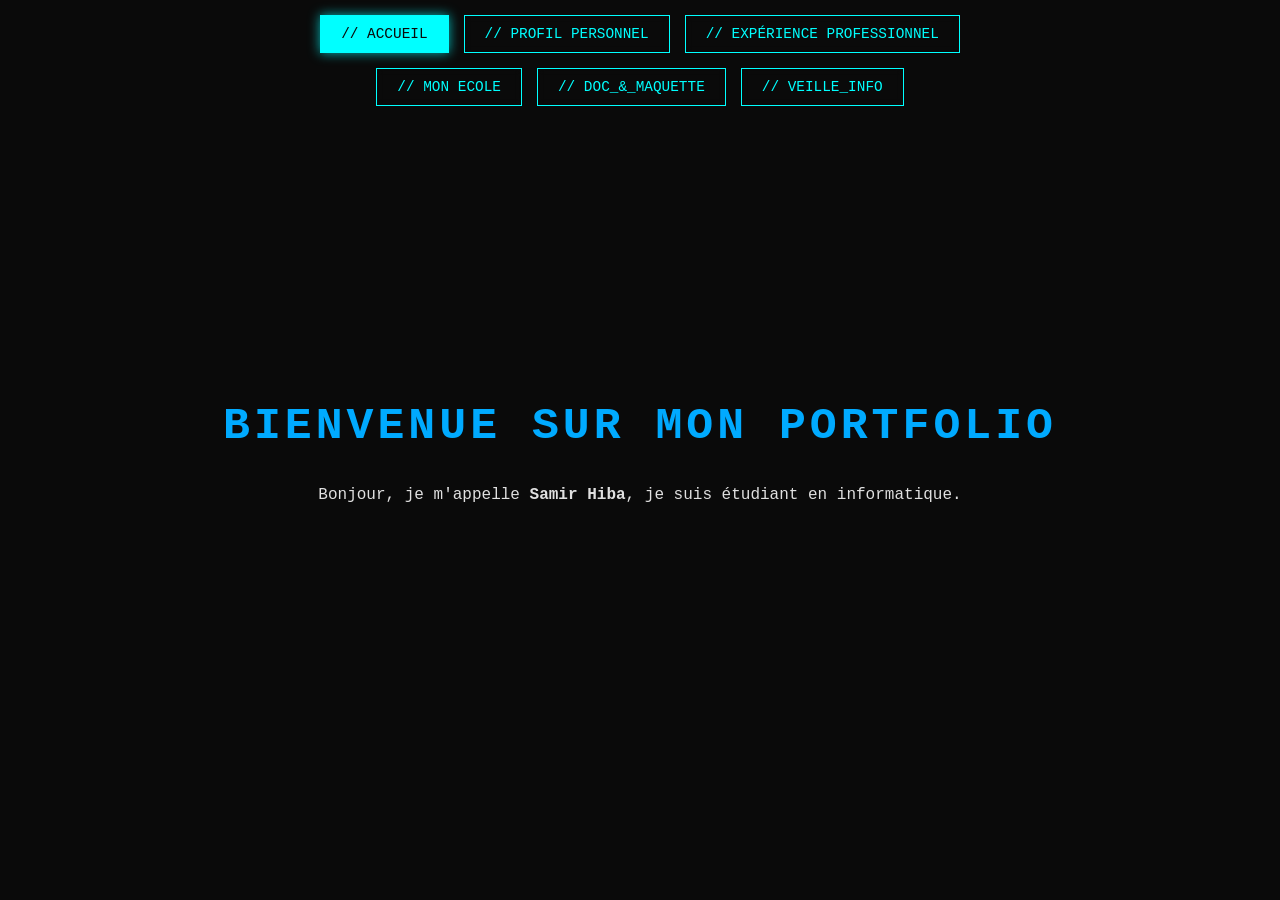
<file: index.html>
<!DOCTYPE html>
<html lang="fr">
<head>
    <meta charset="UTF-8">
    <meta name="viewport" content="width=device-width, initial-scale=1.0">
    <title>Samir Hiba - Portfolio Tech</title>
    <link rel="stylesheet" href="global.css">
    <script src="tech-nav.js" defer></script>
</head>

<body>

    <div class="scroller">

        <header class="section-v">
            <div class="content">
                <h1>Bienvenue sur mon Portfolio</h1>
                <p class="intro-text">Bonjour, je m'appelle <strong>Samir Hiba</strong>, je suis étudiant en informatique.</p>
            </div>
            </header>
        
               

    </div> </body>
</html>
</file>
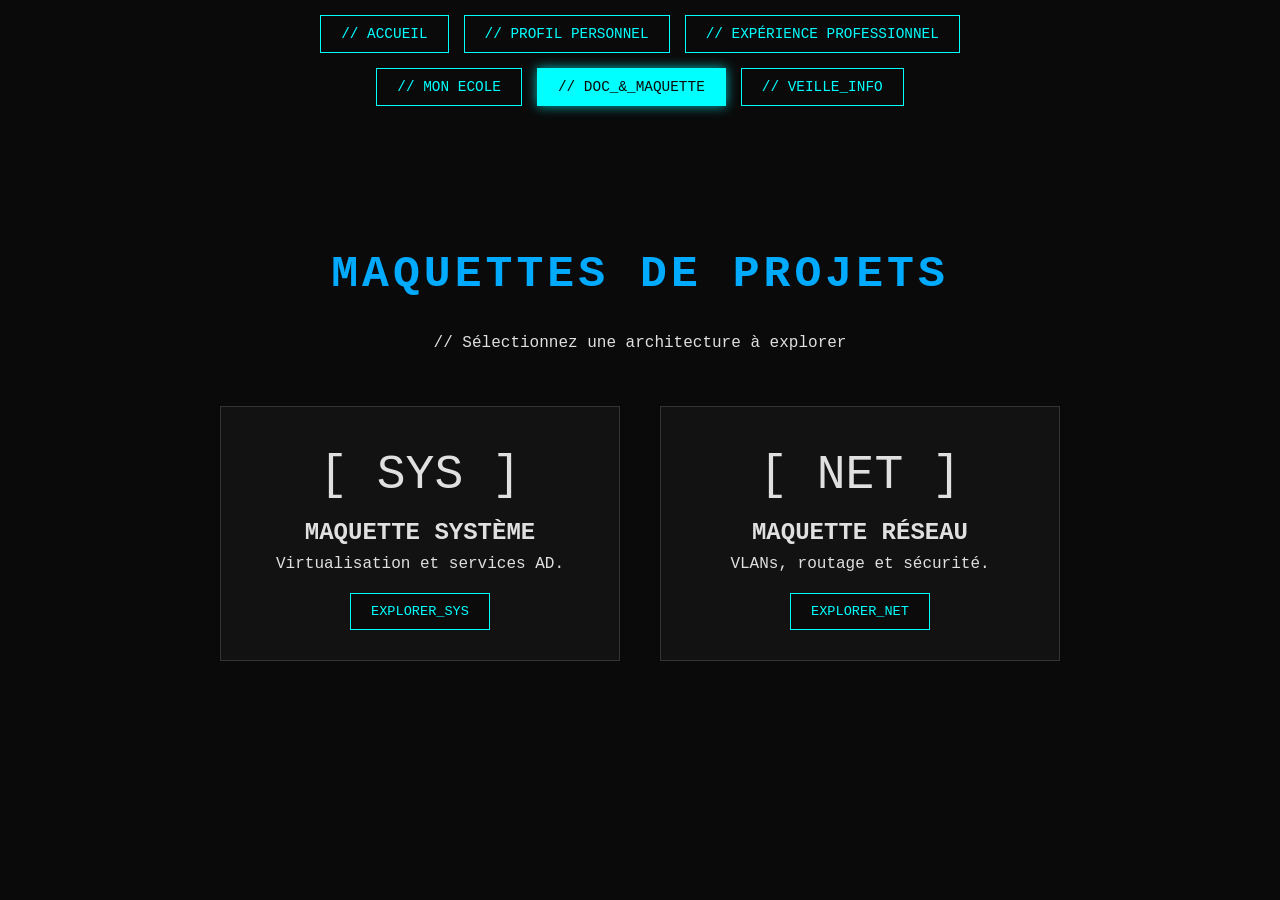
<file: dm.html>
<!DOCTYPE html>
<html lang="fr">
<head>
    <meta charset="UTF-8">
    <meta name="viewport" content="width=device-width, initial-scale=1.0">
    <title>Docs & Maquettes - Samir Hiba</title>
    <link rel="stylesheet" href="global.css">
    <script src="tech-nav.js" defer></script>
</head>
<body>

    <div class="scroller">
        
        <section class="section-v">
            <div class="content center-text">
                <h1 class="tech-blue">Maquettes de Projets</h1>
                <p class="tech-cyan">// Sélectionnez une architecture à explorer</p>
                
                <div class="content-flex" style="margin-top: 50px; justify-content: center;">
                    <div class="tech-box" style="cursor: pointer;" onclick="location.href='maqs.html'">
                        <div class="tech-icon" style="font-size: 3rem;">[ SYS ]</div>
                        <h2 class="tech-blue">MAQUETTE SYSTÈME</h2>
                        <p>Virtualisation et services AD.</p>
                        <button class="nav-button" style="margin-top: 15px;">EXPLORER_SYS</button>
                    </div>

                    <div class="tech-box" style="cursor: pointer;" onclick="location.href='maqu.html'">
                        <div class="tech-icon" style="font-size: 3rem;">[ NET ]</div>
                        <h2 class="tech-cyan">MAQUETTE RÉSEAU</h2>
                        <p>VLANs, routage et sécurité.</p>
                        <button class="nav-button" style="margin-top: 15px; border-color: var(--tech-cyan); color: var(--tech-cyan);">EXPLORER_NET</button>
                    </div>
                </div>
            </div>
        </section>

        <section class="section-v">
            <div class="content center-text">
                <h1 class="tech-blue">tableau de synthèse</h1>
                
                
                <div class="content-flex" style="margin-top: 50px; justify-content: center;">
                    <div class="tech-box" style="cursor: pointer;" onclick="location.href='tab.pdf'">
                        <div class="tech-icon" style="font-size: 3rem;">[ SYNTH ]</div>
                        <h2 class="tech-blue">tableau de synthese</h2>
                        
                        <button class="nav-button" style="margin-top: 15px;">format pdf</button>
                    </div>

                  
        </section>

        
       
    </div>
</body>
</html>
</file>
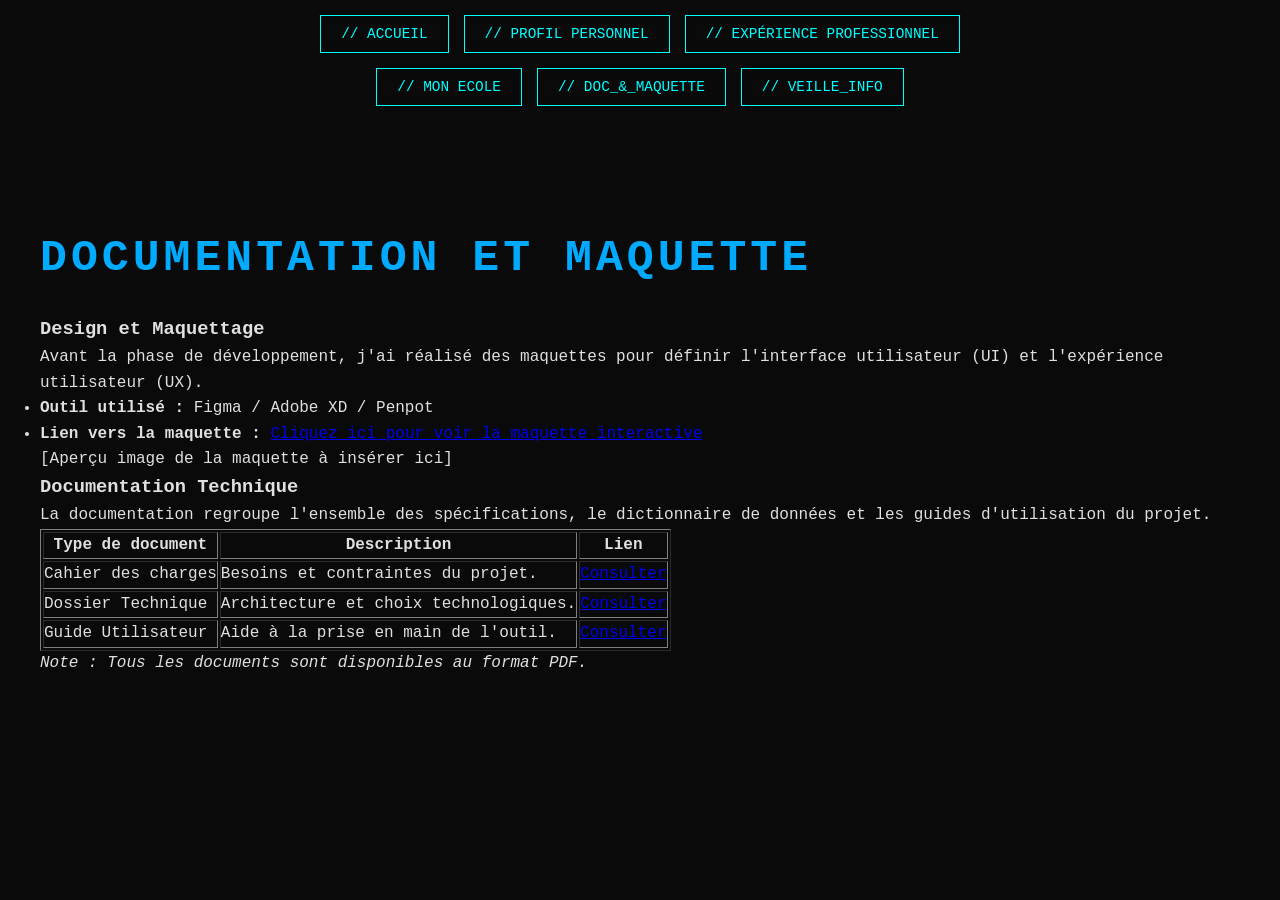
<file: docu.html>
<!DOCTYPE html>
<html lang="fr">
<head>
    <meta charset="UTF-8">
    <meta name="viewport" content="width=device-width, initial-scale=1.0">
    <title>Documentation & Maquette - Samir Hiba</title>
    <link rel="stylesheet" href="global.css">
    <script src="tech-nav.js" defer></script>
</head>
<body>

    <div class="scroller">

        <section class="section-v">
            <div class="content">
                <h1 class="tech-blue">Documentation et Maquette</h1>

                <article>
                    <h3>Design et Maquettage</h3>
                    <p>
                        Avant la phase de développement, j'ai réalisé des maquettes pour définir l'interface utilisateur (UI)
                        et l'expérience utilisateur (UX).
                    </p>
                    <ul>
                        <li><strong>Outil utilisé :</strong> Figma / Adobe XD / Penpot</li>
                        <li>
                            <strong>Lien vers la maquette :</strong>
                            <a href="#" target="_blank">Cliquez ici pour voir la maquette interactive</a>
                        </li>
                    </ul>
                    <p>[Aperçu image de la maquette à insérer ici]</p>
                </article>

                <article>
                    <h3>Documentation Technique</h3>
                    <p>
                        La documentation regroupe l'ensemble des spécifications, le dictionnaire de données
                        et les guides d'utilisation du projet.
                    </p>

                    <table border="1">
                        <thead>
                            <tr>
                                <th>Type de document</th>
                                <th>Description</th>
                                <th>Lien</th>
                            </tr>
                        </thead>
                        <tbody>
                            <tr>
                                <td>Cahier des charges</td>
                                <td>Besoins et contraintes du projet.</td>
                                <td><a href="#">Consulter</a></td>
                            </tr>
                            <tr>
                                <td>Dossier Technique</td>
                                <td>Architecture et choix technologiques.</td>
                                <td><a href="#">Consulter</a></td>
                            </tr>
                            <tr>
                                <td>Guide Utilisateur</td>
                                <td>Aide à la prise en main de l'outil.</td>
                                <td><a href="#">Consulter</a></td>
                            </tr>
                        </tbody>
                    </table>
                </article>

                <p><em>Note : Tous les documents sont disponibles au format PDF.</em></p>
            </div>
        </section>

    </div>
</body>
</html>
</file>
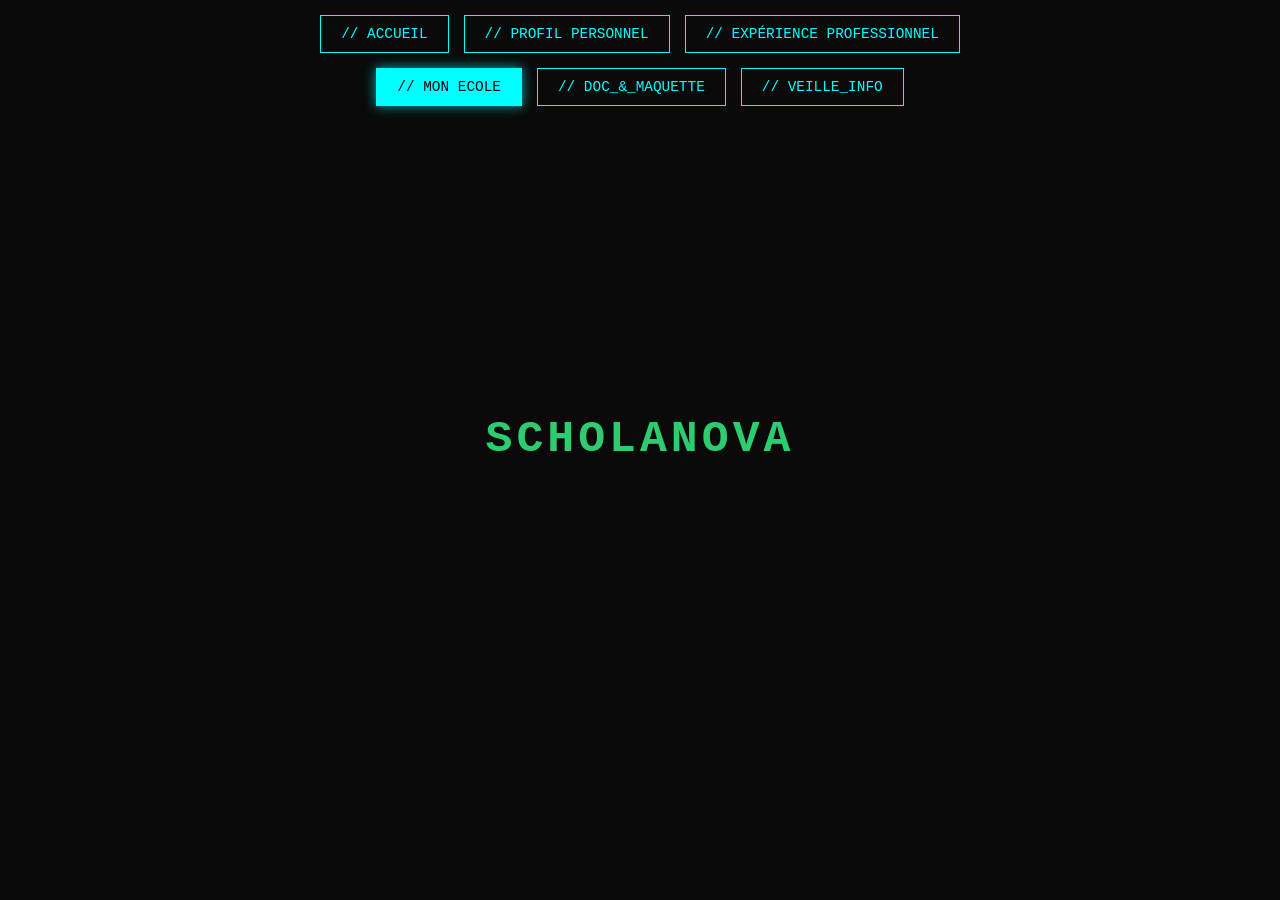
<file: ecole.html>
<!DOCTYPE html>
<html lang="fr">
<head>
    <meta charset="UTF-8">
    <meta name="viewport" content="width=device-width, initial-scale=1.0">
    <title>Parcours Scolaire - Samir Hiba</title>
    <link rel="stylesheet" href="global.css">
    <link rel="stylesheet" href="ecole.css">
    <script src="tech-nav.js" defer></script>
</head>
<body>

    <div class="scroller">

        <header class="section-v">
            <div class="content">
                <h1 class="green-text">scholanova</h1>
                <p class="intro-text"></p>
                
                
            </div>
            <div class="scroll-down"></div>
        </header>

        <section class="section-v">
            <div class="content">
                <div class="school-card">
                    <div class="year-badge">2024 - 2026 (En cours)</div>
                    
                    <div class="content-flex-school">
                        <div class="text-container">
                            <h2 class="green-text">BTS SIO - Option SISR</h2>
                            <p><strong>Établissement :</strong> Schola Nova, PARIS</p>
                            
                            <p class="description-text">
                                Au sein de cette école spécialisée dans l'apprentissage, je prépare un BTS 
                                <strong>Services Informatiques aux Organisations</strong>, option Services informatiques aux Organisations. 
                                <br><br>
                                Le programme pédagogique de mon école m'apporte les bases théoriques nécessaires pour intervenir efficacement en entreprise. Cette complémentarité me permet de mobiliser mes acquis académiques, notamment en administration réseaux et en gestion de parc, pour répondre concrètement aux problématiques en entreprise.
                            </p>
                        </div>

                        <div class="image-container-school">
                            <img src="scholanova.png" alt="Logo Schola Nova" class="img-school">
                        </div>
                    </div>
                </div>
            </div>
        </section>
        <section class="section-v">
    <div class="content">
  <div class="school-card">
    <div class="year-badge">Réputation</div>

    <div class="simple-vertical-layout">
        <div class="text-block">
            <h2 class="tech-cyan">// Réputation de l'école</h2>
            
            <p class="description-text">
                J'ai étudié 2 ans à Schola Nova en alternance avec un rythme hebdomadaire de cinq jours en entreprise et cinq jours à l'école. J'ai choisi cette école pour sa réputation et son accompagnement des étudiants, que ce soit au niveau scolaire ou pour aider à trouver une entreprise si besoin.
                l'école active depuis maitnenant 12 ans l'école accompagneme chaque étudiant déterminer a réussir, l'equipe pédagogique
                est toujours a disposition pour aider les étudiants, voici la note de l'école d'apres le site Diplomeo
            </p>
        </div>

        <div class="image-block">
            <img src="note.png" alt="Avis Schola Nova" class="img-large-centered">
        </div>
    </div>
</div>
        </div>
    </div>
</section>
</file>
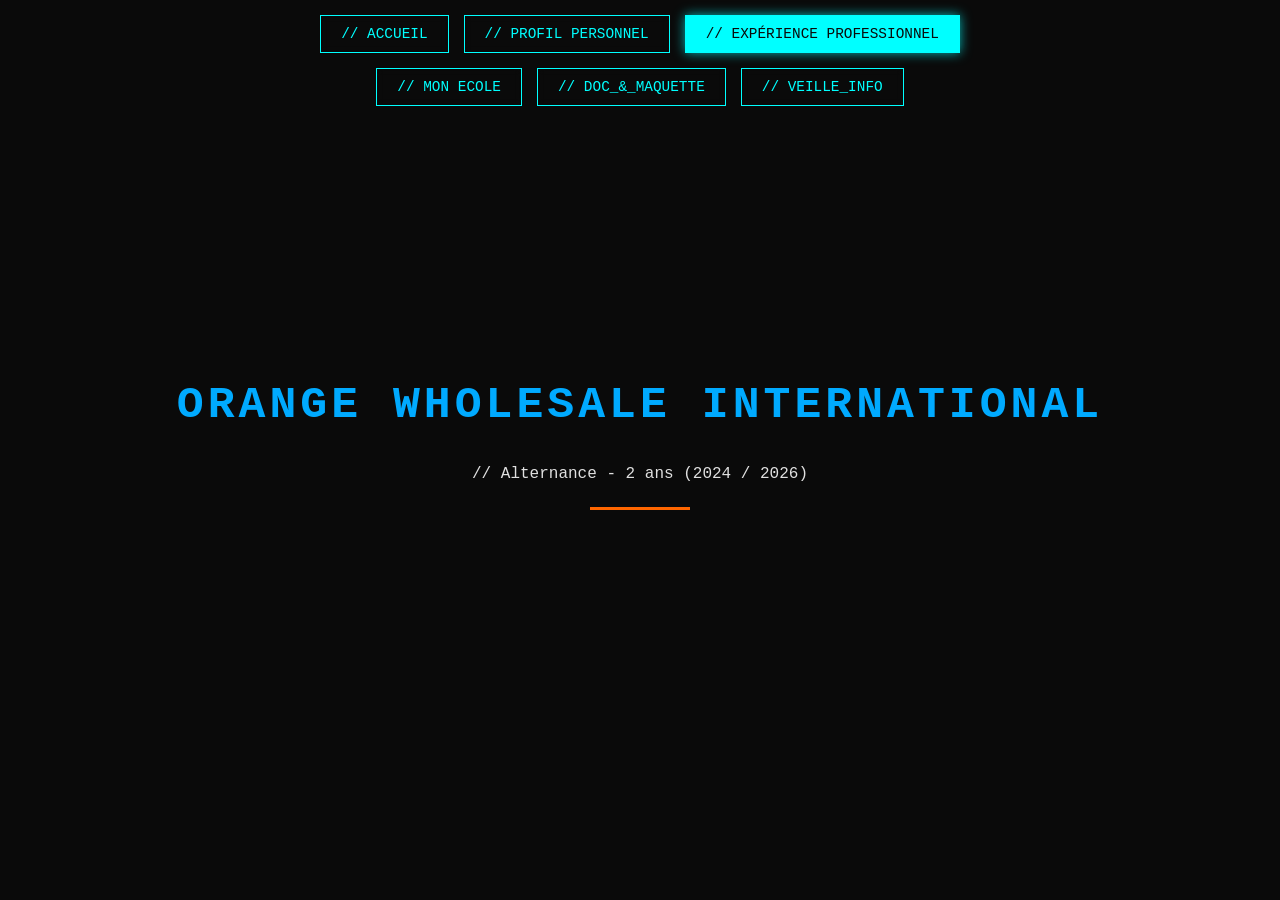
<file: entreprise.html>
<!DOCTYPE html>
<html lang="fr">
<head>
    <meta charset="UTF-8">
    <meta name="viewport" content="width=device-width, initial-scale=1.0">
    <title>Expérience - Orange Wholesale</title>
    <link rel="stylesheet" href="global.css">
    <script src="tech-nav.js" defer></script>
</head>
<body>


    <div class="scroller">
        
        <header class="section-v">
            <div class="content center-text">
                <h1 class="orange-text">Orange Wholesale International</h1>
                <p class="tech-cyan">// Alternance - 2 ans (2024 / 2026)</p>
                <div class="name-large-bar" style="width: 100px; height: 3px; background: var(--orange-brand); margin: 20px auto;"></div>
            </div>
        </header>
        <section class="section-v">
    <div class="content">
        <div class="content-flex">
            
            <div class="text-container">
                <h2 class="orange-text">ORANGE</h2>
                <p>
                    <strong>Orange</strong> est l'un des principaux opérateurs de télécommunications au monde, 
                    fournissant des services de connectivité mobile et internet à des millions de clients partout dans le monde. 
                    L'entreprise se distingue par son engagement envers l'innovation et la qualité de service, 
                    en particulier au sein de son entité Wholesale International, le cœur de mon alternance.
                </p>
            </div>

            <div class="image-container" style="display: flex; justify-content: center; align-items: center;">
                <img src="logo-orange.png" alt="Logo Orange" style="max-width: 150px; height: auto;">
            </div>

        </div>
    </div>
</section>

        <section class="section-v">
            <div class="content center-text">
                <div class="bio-container">
                    <h2 class="orange-text">Orange Wholesale International</h2>
                    <p class="tech-cyan" style="margin-bottom: 20px;">// Connectivité Globale et Infrastructures Opérateurs</p>
                    
                    <p>
                        <strong>Orange Wholesale International</strong> se positionne comme l'entité d'Orange dédiée au marché "Wholesale", agissant comme un pivot stratégique pour la connectivité et les relations mondiales dans le monde du télécom.
                    </p>
                    <br>
                    <p>
                        Ce service gère l'une des infrastructures les plus vastes du secteur : un réseau mondial de <strong>câbles sous-marins</strong>, de fibres optiques et de points de présence (PoP) pour transporter les données à l'échelle internationale.
                    </p>
                </div>
            </div>
        </section>

        <section class="section-v">
            <div class="content center-text">
                <div class="bio-container">
                    <h2 class="orange-text">Mon rôle chez OWI</h2>
                    <p>
                        Mon rôle chez OWI consiste à <strong>assurer la maintenance</strong> entre les liaisons télécoms, la fibre optique et les câbles sous-marins. 
                    </p>
                    <br>
                    <p>
                        Évoluer dans cet environnement international m'a permis d'appréhender les enjeux de <strong>haute disponibilité</strong> avec des clients du monde entier en parlant français ET anglais. Cette expérience est déterminante pour mon projet professionnel dans le secteur des infrastructures.
                    </p>
                </div>
            </div>
        </section>

        <section class="section-v">
            <div class="content center-text">
                <div class="bio-container">
                    <h2 class="orange-text">Nôtre manière de travailler </h2>
                    <p>
                        Maintenir la connectivité 24h/24h nécessite une organisation rigoureuse. OWI emploie une <strong>équipe en Inde</strong> qui travaille de 04h00 à 11h00 (heure française).
                    </p>
                    <br>
                    <p>
                        Ce décalage permet de répondre aux clients sensibles (Airbus, Telstra, etc.) dès l'aube et assure une <strong>passation d'informations complète</strong> sur les événements survenus durant la nuit avant notre prise de poste.
                    </p>
                </div>
            </div>
        </section>

        <section class="section-v">
            <div class="content-flex">
                <div class="text-container">
                    <h2 class="tech-blue">Mission chez OWI </h2>
                    <p>
                        Visualisez une mission de maintenance de A à Z : de la communication client par mail jusqu'au mode opératoire technique sur nos logiciels internes.
                    </p>
                </div>

                <div class="action-container">
                    <div class="tech-box">
                        <span class="status-code"> Documention de la missions</span>
                        <p class="small-info">Accéder à la présentation PowerPoint de la mission.</p>
                        <a href="pp.html" class="nav-button" style="border-color: var(--orange-brand); color: var(--orange-brand);">
                            OUVRIR_PRESENTATION [>]
                        </a>
                    </div>
                </div>
            </div>
        </section>

        

    </div>

</body>
</html>
</file>
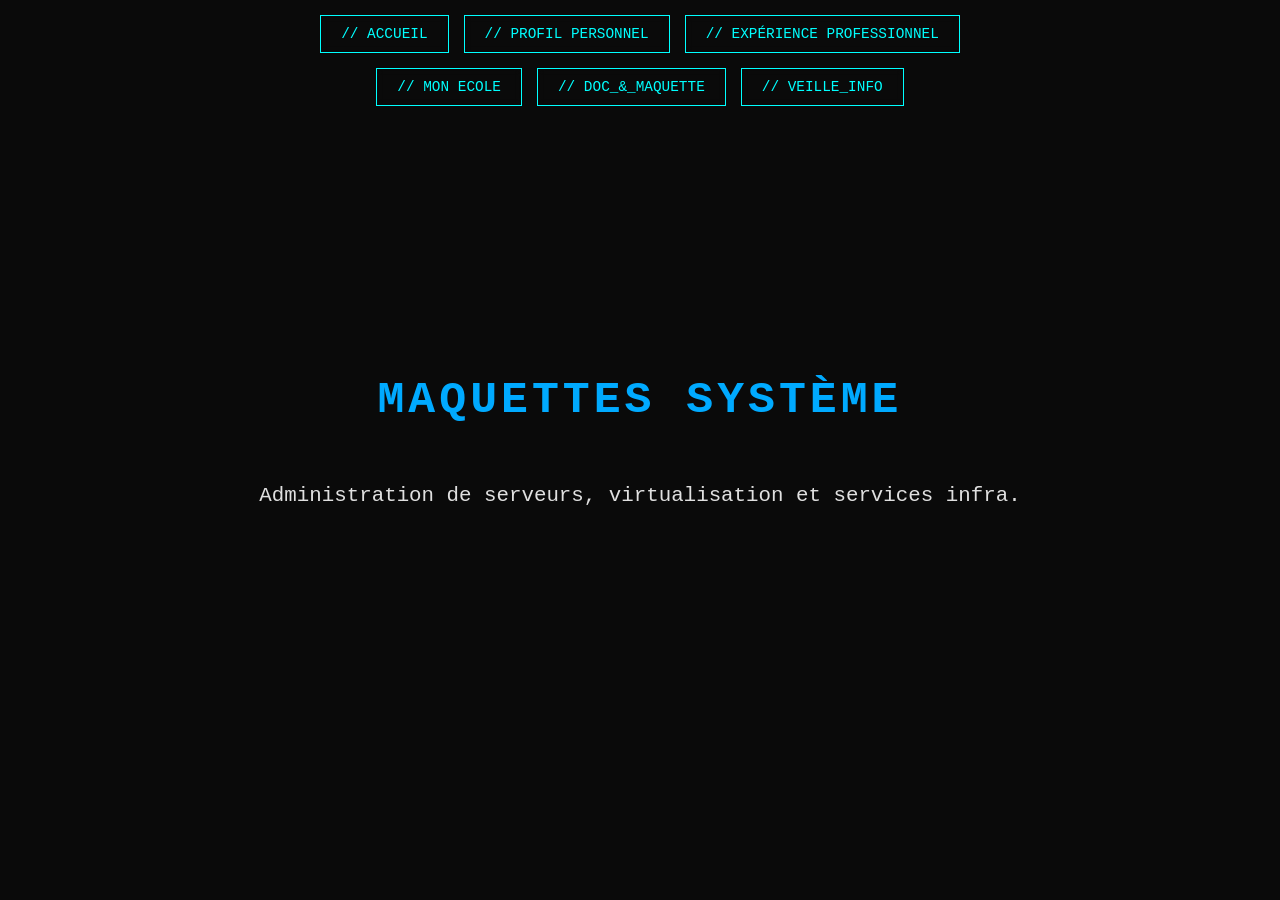
<file: maqs.html>
<!DOCTYPE html>
<html lang="fr">
<head>
    <meta charset="UTF-8">
    <meta name="viewport" content="width=device-width, initial-scale=1.0">
    <title>Maquettes Système</title>
    <link rel="stylesheet" href="global.css">
    <script src="tech-nav.js" defer></script>
</head>
<body>

    <div class="scroller">

        <section class="section-v">
            <div class="content center-text">
                <h1 class="tech-blue">Maquettes Système</h1>
                <p class="large-p">Administration de serveurs, virtualisation et services infra.</p>
            </div>
        </section>

        <section class="section-v">
            <div class="content">
                <div class="school-card">
                    <div class="simple-vertical-layout">
                        <div class="image-block">
                            <img src="systm.png" alt="Infrastructure de Virtualisation" class="img-large-centered">
                        </div>
                        <div class="text-block">
                            <h2 class="tech-blue"></h2>
                            <p>
                                L’architecture réseau repose sur une segmentation rigoureuse par VLANs (Compta, Direction, Admin) pilotée par un switch virtuel et sécurisée par un pare-feu pfSense, garantissant une étanchéité totale entre les services selon le principe du moindre privilège. Alors que le serveur TrueNAS assure un accès aux données 24h/24h avec une politique de sauvegarde nocturne automatisée, l’administration de l’Active Directory est strictement isolée et réservée au poste administrateur pour prévenir toute compromission globale. Cette structure combine ainsi haute disponibilité pour les utilisateurs et sécurité périmétrique avancée, empêchant par exemple tout accès non autorisé aux ressources critiques depuis le réseau comptable.
                            </p>
                        </div>
                    </div>
                </div>
            </div>
        </section>

        <section class="section-v">
            <div class="content">
                <div class="school-card">
                    <div class="simple-vertical-layout">
                        <div class="image-block">
                            <p class="large-p">Plan d'addressage complet</p>
                            <img src="addrm.png" alt="Gestion Active Directory" class="img-large-centered">
                        </div>
                        <div class="text-block">
                            
                            
                        </div>
                    </div>
                </div>
            </div>
        </section>

    </div>

</body>
</html>
</file>
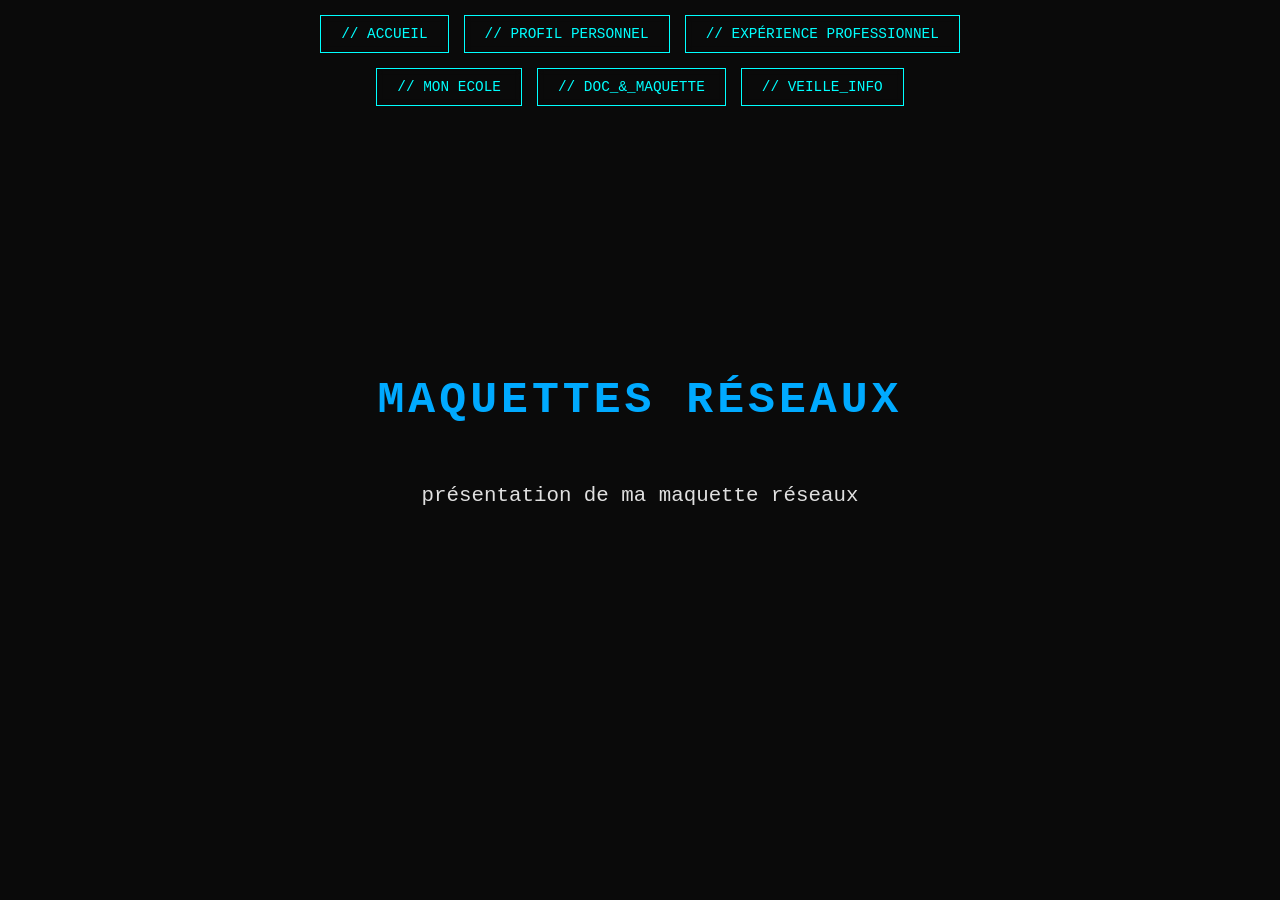
<file: maqu.html>
<!DOCTYPE html>
<html lang="fr">
<head>
    <meta charset="UTF-8">
    <meta name="viewport" content="width=device-width, initial-scale=1.0">
    <title>Maquettes Réseaux</title>
    <link rel="stylesheet" href="global.css">
    <script src="tech-nav.js" defer></script>
</head>
<body>

    <div class="scroller">

        <section class="section-v">
            <div class="content center-text">
                <h1 class="tech-cyan">Maquettes Réseaux</h1>
                <p class="large-p">présentation de ma maquette réseaux </p>
            </div>
        </section>

        <section class="section-v">
            <div class="content">
                <div class="school-card">
                    <div class="simple-vertical-layout">
                        <div class="image-block">
                            <img src="res.png" alt="Maquette 1" class="img-large-centered">
                        </div>
                        <div class="text-block">
                            <h2 class="tech-blue"></h2>
                            Ce schéma présente une architecture réseau multi-site sécurisée, conçue pour centraliser les données d'une entreprise au sein de son siège (Site Principal) tout en permettant un accès distant transparent et protégé à une agence (Site Distant). L'infrastructure repose sur la mise en place d'un tunnel VPN Site-à-Site chiffré, établi via l'Internet public entre deux pare-feux pfSense (pfSense FW Main au siège et pfSense FW Remote à l'agence). Ce tunnel sécurise l'intégralité du trafic inter-site. Au coeur du dispositif, au siège, un serveur TrueNAS Central héberge toutes les données de l'entreprise sur un stockage utilisant le système de fichiers ZFS, garantissant leur intégrité et leur centralisation. Les postes de travail du LAN local du siège (192.168.10.0/24) y accèdent directement via le pare-feu FW Main. Simultanément, les utilisateurs de l'agence, situés sur un LAN distinct (192.168.20.0/24), accèdent à ces mêmes ressources centralisées de manière totalement sécurisée à travers le tunnel VPN, en utilisant des protocoles de partage de fichiers standard tels que SMB ou NFS. Cette solution répond efficacement aux enjeux de sécurité et de collaboration inter-sites, tout en simplifiant la gestion globale du patrimoine de données de l'organisation.
                        </div>
                    </div>
                </div>
            </div>
        </section>

        <section class="section-v">
            <div class="content">
                <div class="school-card">
                    <div class="simple-vertical-layout">
                        <div class="image-block">
                            <img src="addR.png" alt="Maquette 2" class="img-large-centered">
                        </div>
                        <div class="text-block">
                            <h2 class="tech-blue"></h2>
                            <p>Plan d'addressage complet</p>
                        </div>
                    </div>
                </div>
            </div>
        </section>

    </div>

</body>
</html>
</file>
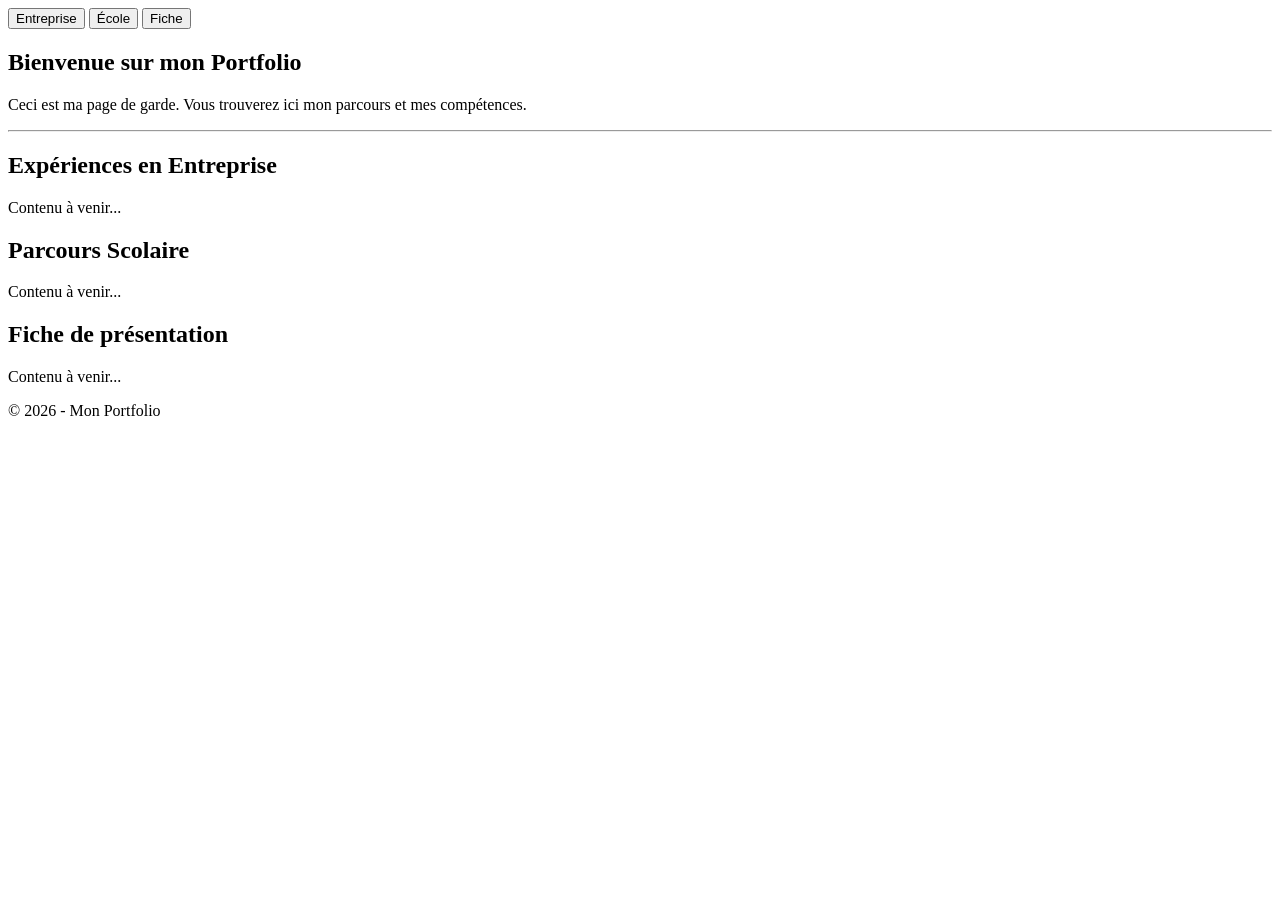
<file: portfolio.html>
<!DOCTYPE html>
<html lang="fr">
<head>
    <meta charset="UTF-8">
    <meta name="viewport" content="width=device-width, initial-scale=1.0">
    <title>Mon Portfolio</title>
</head>
<body>

    <header>
        <nav>
            <button type="button" onclick="location.href='#entreprise'">Entreprise</button>
            <button type="button" onclick="location.href='#ecole'">École</button>
            <button type="button" onclick="location.href='#fiche'">Fiche</button>
        </nav>
    </header>

    <main>
        <section id="accueil">
            <h1>Bienvenue sur mon Portfolio</h1>
            <p>Ceci est ma page de garde. Vous trouverez ici mon parcours et mes compétences.</p>
        </section>

        <hr> <section id="entreprise">
            <h2>Expériences en Entreprise</h2>
            <p>Contenu à venir...</p>
        </section>

        <section id="ecole">
            <h2>Parcours Scolaire</h2>
            <p>Contenu à venir...</p>
        </section>

        <section id="fiche">
            <h2>Fiche de présentation</h2>
            <p>Contenu à venir...</p>
        </section>
    </main>

    <footer>
        <p>&copy; 2026 - Mon Portfolio</p>
    </footer>

</body>
</html>
</file>
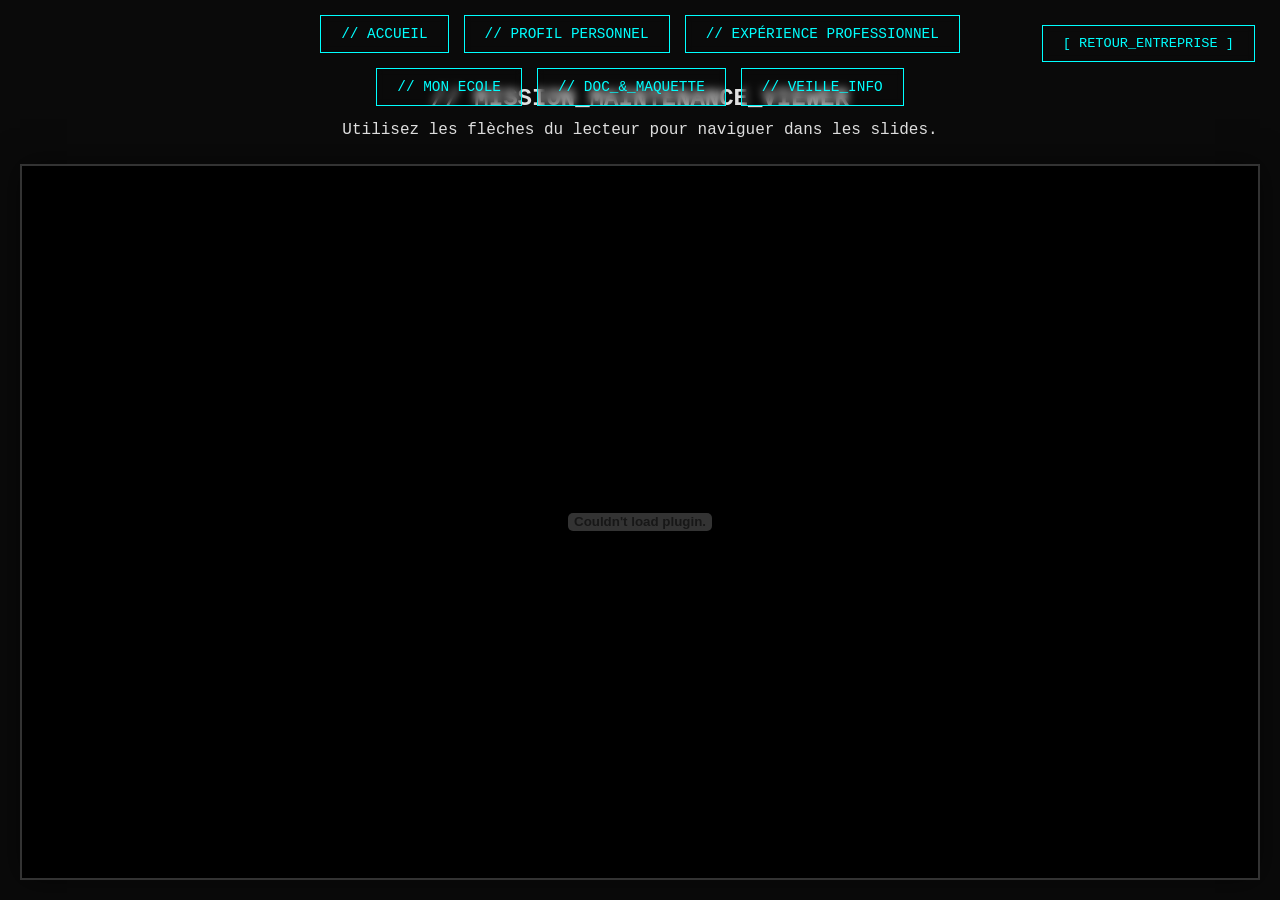
<file: pp.html>
<!DOCTYPE html>
<html lang="fr">
<head>
    <meta charset="UTF-8">
    <meta name="viewport" content="width=device-width, initial-scale=1.0">
    <title>Présentation Mission - Samir Hiba</title>
    <link rel="stylesheet" href="global.css">
    <script src="tech-nav.js" defer></script>
</head>
<body class="viewer-page">
    <div class="top-right-nav">
        <button type="button" onclick="location.href='entreprise.html'">[ RETOUR_ENTREPRISE ]</button>
    </div>

    <div class="viewer-container">
        <header class="viewer-header">
            <h2 class="tech-blue">// MISSION_MAINTENANCE_VIEWER</h2>
            <p>Utilisez les flèches du lecteur pour naviguer dans les slides.</p>
        </header>

        <div class="slides-frame">
            <embed src="owi.pdf" type="application/pdf" width="100%" height="100%" />
        </div>
    </div>

</body>
</html>
</file>
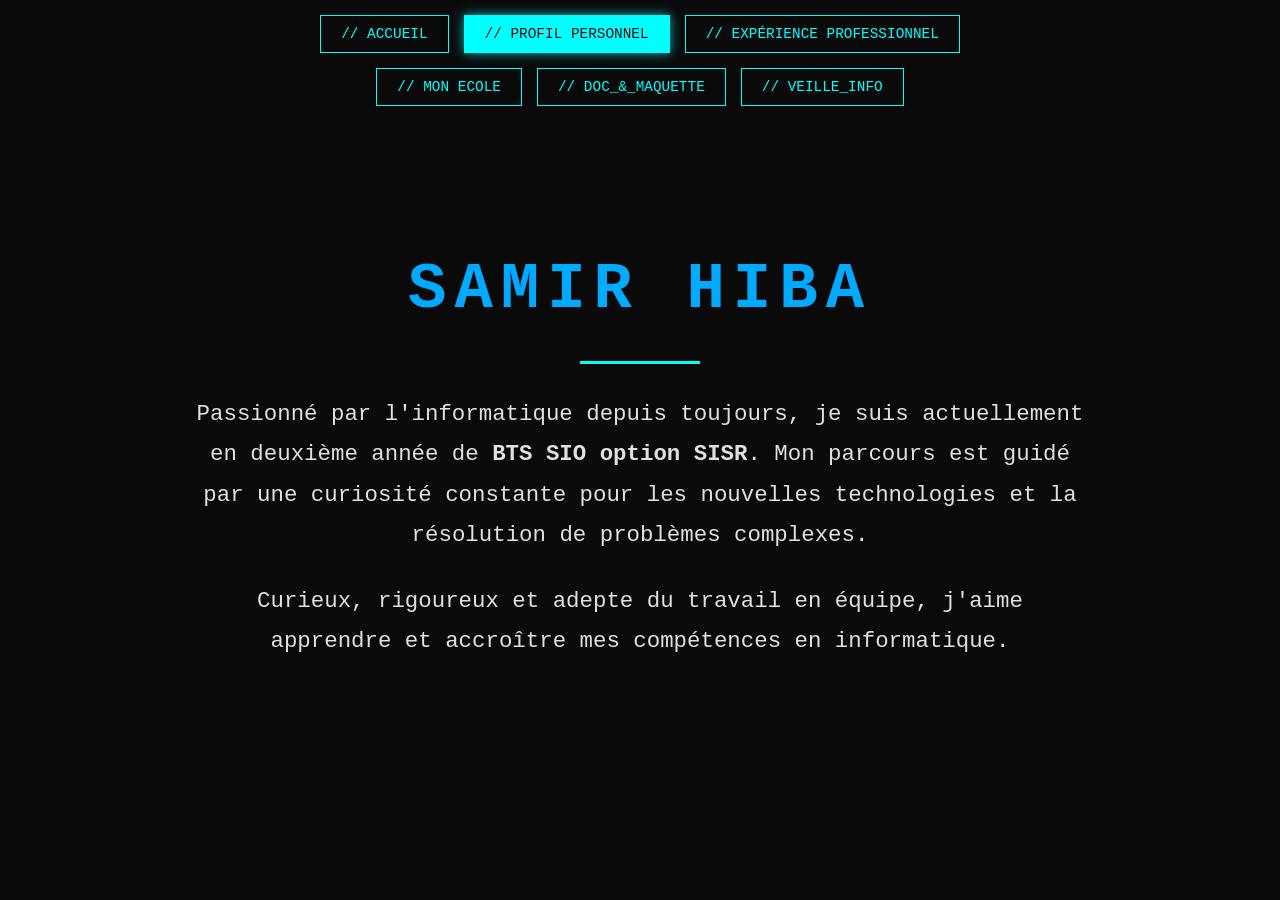
<file: presentation.html>
<!DOCTYPE html>
<html lang="fr">
<head>
    <meta charset="UTF-8">
    <meta name="viewport" content="width=device-width, initial-scale=1.0">
    <title>Présentation - Samir Hiba</title>
    <link rel="stylesheet" href="global.css">
    <script src="tech-nav.js" defer></script>
</head>
<body>

    <div class="scroller">
        
       <section class="section-v">
    <div class="content center-text">
        <h1 class="tech-blue name-large">Samir Hiba</h1>
        <div class="bio-container">
            <p>
                Passionné par l'informatique depuis toujours, je suis actuellement en deuxième année de 
                <strong>BTS SIO option SISR</strong>. Mon parcours est guidé par une curiosité constante pour les 
                nouvelles technologies et la résolution de problèmes complexes.
            </p>
            <br>
            <p>
                Curieux, rigoureux et adepte du travail en équipe, j'aime apprendre 
                et accroître mes compétences en informatique.
            </p>
        </div>
    </div>
</section>

<section class="section-v">
    <div class="content center-text">
        <div class="bio-container">
            <h2 class="tech-cyan">Présentation du BTS SIO option SISR</h2>
            <p>
               Ma formation en <strong>BTS SIO SISR</strong> m'a permis d'acquérir une solide expérience dans la gestion des infrastructures. 
                Au quotidien, je travaille sur l'<strong>administration de serveurs</strong> sous environnements Windows Server et Linux, 
                tout en assurant la <strong>configuration d'équipements réseaux</strong> critiques tels que les VLANs, le routage et le switching sur matériel Cisco.
                <p>
                J'interviens également sur le <strong>déploiement de solutions de virtualisation</strong> et de services Cloud, des piliers essentiels 
                pour la flexibilité des entreprises modernes. Enfin, la <strong>cybersécurité</strong> occupe une place centrale dans mon profil, 
                avec une maîtrise de la gestion des accès via Active Directory, la mise en place de tunnels VPN sécurisés et la configuration de Firewalls.
            </p>
            </p>
        </div>
    </div>
</section>
    
</section>
<!-- SECTION : MON PARCOURS -->
<section class="section-v">
    <div class="content-flex">
        <!-- ZONE TEXTE -->
        <div class="text-container">
            <h2 class="tech-cyan"> <P></P></h2>
            <p class="tech-cyan">// Parcours initial et mise en pratique</p>
            <p>
                Passionné par l'informatique depuis mon enfance, il m'a semblé naturel de me diriger vers des études dans ce domaine. J'ai obtenu un Bac Pro en microtechnique informatique et circuits imprimés, ce qui m'a permis de réaliser des stages pratiques et d'acquérir une expérience professionnelle dès l'âge de 16 ans. J'ai ensuite poursuivi mon cursus en BTS SIO, que j'effectue actuellement en alternance au sein d'Orange Wholesale International.
            </p>
        </div>

        <!-- ZONE IMAGE/LOGO -->
        <div class="image-container">
            <div class="tech-frame">
                <!-- Remplace par ton image (ex: logo école ou photo) -->
                <img src="ci.jpg" alt="Illustration Parcours" class="img-work">
            </div>
        </div>
    </div>
</section>

<!-- SECTION : MES OBJECTIFS -->
<section class="section-v">
    <div class="content-flex">
        <!-- ZONE IMAGE/LOGO (Inversée pour le style si tu veux) -->
        <div class="image-container">
            <div class="tech-frame">
                <img src="obj.jpg" alt="Illustration Objectifs" class="img-work">
            </div>
        </div>

        <!-- ZONE TEXTE -->
        <div class="text-container">
            <h2 class="tech-cyan">// objectifs et projet professionnel</h2>
            <p>
            Mes objectifs a moyen termes sont de décrocher mon diplôme et de continuer les etudes pour essayer
            d'obtenir un bachelor AIS chez ScholaNova, décrocher une autre alternance pour pouvoir découvrir de nouvelles competences
            et une autre facette du metier.
</p>
<p>
            Ensuite j'aimerais  faire carrière dans une entreprise d'informatique a l'étranger car j'ai pu perfectionner mon anglais
            chez Orange et eu l'occasion de travailler avec des interlocuteurs Internationaux
            </p>
        </div>
    </div>
</section>
       <!-- SECTION : TÉLÉCHARGEMENT CV -->
<section class="section-v">
    <div class="content center-text">
        
        <h2 class="orange-text">Consulter mon profil complet</h2>
        <p>
            Vous souhaitez en savoir plus sur mes compétences techniques et mon parcours détaillé ? 
            Vous pouvez télécharger mon CV au format PDF ci-dessous.
        </p>
        
        <!-- Le bouton de téléchargement -->
        <div style="margin-top: 30px;">
            <a href="cv1.pdf" download="CV_Samir_Hiba.pdf" class="pdf-button">
                 format pdf
            </a>
        </div>
    </div>
</section>

        

    </div>
</body>
</html>
</file>
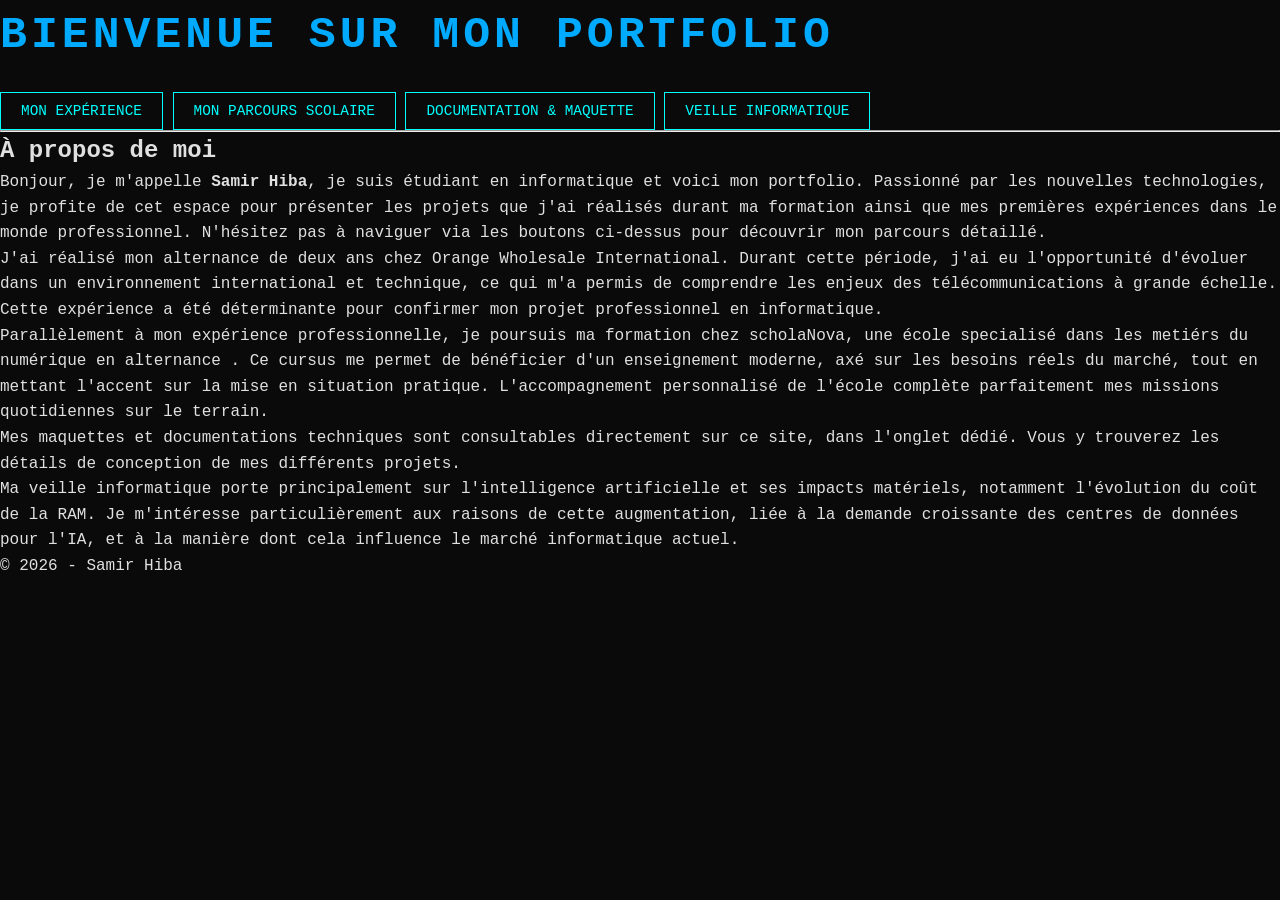
<file: Untitled-1.html>
<!DOCTYPE html>
<html lang="fr">
    <link rel="stylesheet" href="index.css">
<head>
    <meta charset="UTF-8">
    <meta name="viewport" content="width=device-width, initial-scale=1.0">
    <title>Mon Portfolio - Accueil</title>
</head>
<body>

    <header>
        <h1>Bienvenue sur mon Portfolio</h1>
        
        <nav>
            <button type="button" onclick="location.href='entreprise.html'">Mon Expérience</button>
            <button type="button" onclick="location.href='ecole.html'">Mon Parcours Scolaire</button>
            <button type="button" onclick="location.href='documentation.html'">Documentation & Maquette</button>
            <button type="button" onclick="location.href='veille.html'">Veille Informatique</button>
        </nav>
    </header>

    <hr>

    <main>
        <section id="presentation">
            <h2>À propos de moi</h2>
            <p>
                Bonjour, je m'appelle <strong>Samir Hiba</strong>, je suis étudiant en informatique et voici mon portfolio. 
                Passionné par les nouvelles technologies, je profite de cet espace pour présenter les projets que j'ai réalisés 
                durant ma formation ainsi que mes premières expériences dans le monde professionnel. 
                N'hésitez pas à naviguer via les boutons ci-dessus pour découvrir mon parcours détaillé.
            </p>

            <p>
              <p>
    J'ai réalisé mon alternance de deux ans chez Orange Wholesale International.
    Durant cette période, j'ai eu l'opportunité d'évoluer dans un environnement international et technique, 
    ce qui m'a permis de comprendre les enjeux des télécommunications à grande échelle. 
    Cette expérience a été déterminante pour confirmer mon projet professionnel en informatique.
</p>
            </p>
            <p>
    Parallèlement à mon expérience professionnelle, je poursuis ma formation chez scholaNova, une école specialisé dans les metiérs du numérique en alternance .
    Ce cursus me permet de bénéficier d'un enseignement moderne, axé sur les besoins réels du marché,
    tout en mettant l'accent sur la mise en situation pratique. L'accompagnement personnalisé de l'école complète parfaitement mes missions quotidiennes sur le terrain.
</p>
<p>
    Mes maquettes et documentations techniques sont consultables directement 
    sur ce site, dans l'onglet dédié. Vous y trouverez les détails de conception de mes différents projets.
</p>

<p>
    Ma veille informatique porte principalement sur l'intelligence artificielle 
    et ses impacts matériels, notamment l'évolution du coût de la RAM. 
    Je m'intéresse particulièrement aux raisons de cette augmentation, liée à la demande croissante 
    des centres de données pour l'IA, et à la manière dont cela influence le marché informatique actuel.
</p>
        </section>
    </main>

    <footer>
        <p>&copy; 2026 - Samir Hiba</p>
    </footer>

</body>
</html>
</file>
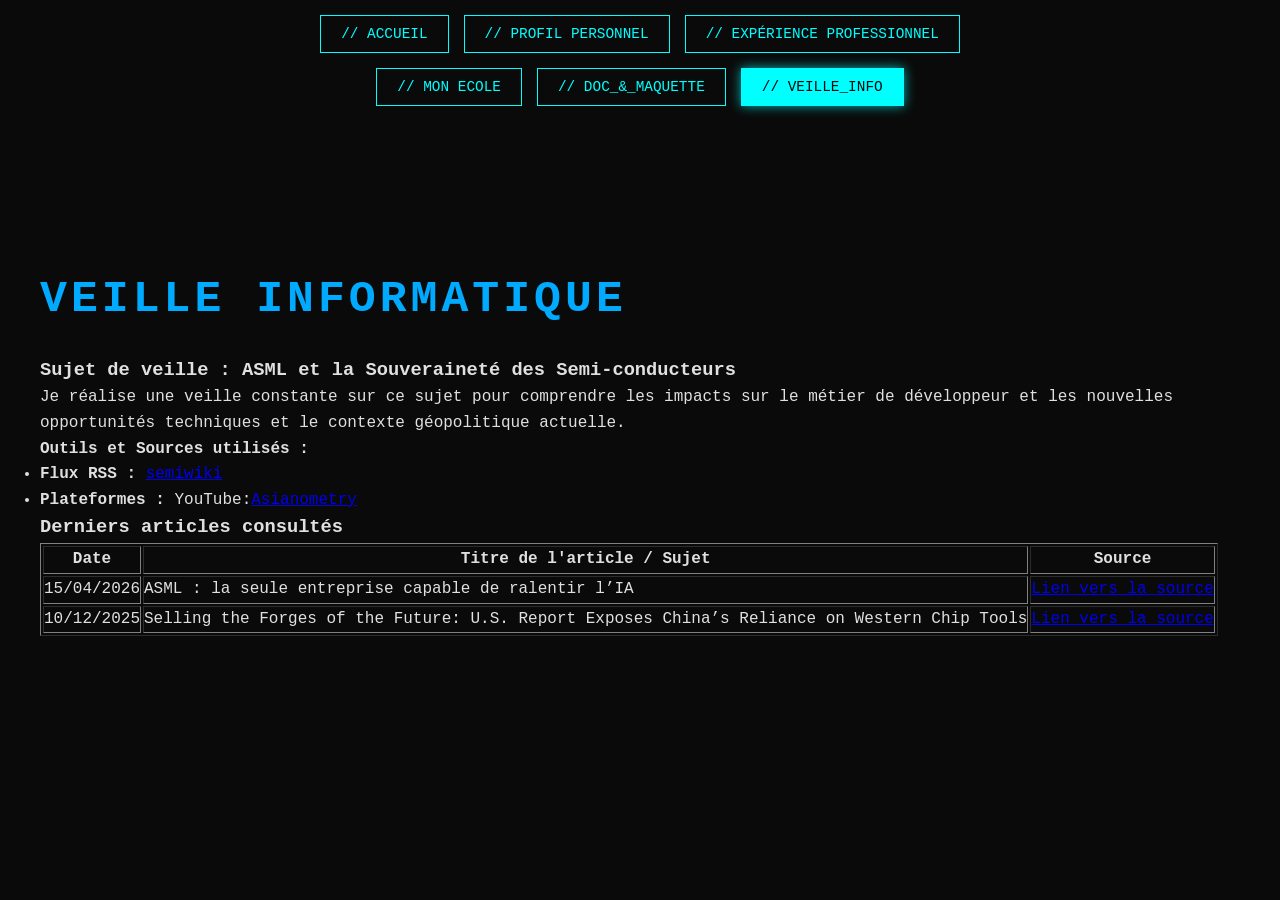
<file: veille.html>
<!DOCTYPE html>
<html lang="fr">
<head>
    <meta charset="UTF-8">
    <meta name="viewport" content="width=device-width, initial-scale=1.0">
    <title>Veille Informatique - Samir Hiba</title>
    <link rel="stylesheet" href="global.css">
    <script src="tech-nav.js" defer></script>
</head>
<body>

    <div class="scroller">

        <section class="section-v">
            <div class="content">
                <h1 class="tech-cyan">Veille Informatique</h1>

                <article>
                    <h3>Sujet de veille : ASML et la Souveraineté des Semi-conducteurs</h3>
                    <p>
                        Je réalise une veille constante sur ce sujet pour comprendre les impacts sur le métier de développeur et les nouvelles opportunités techniques et le contexte géopolitique actuelle.
                    </p>

                    <h4>Outils et Sources utilisés :</h4>
                    <ul>
                        <li><strong>Flux RSS :</strong> <td><a href="https://semiwiki.com" target="_blank">semiwiki</a></td></li>
                       
                        <li><strong>Plateformes :</strong> YouTube:<a href="https://www.youtube.com/@Asianometry/videos" target="_blank">Asianometry</a>
                    </ul>
                </article>

                <article>
                    <h3>Derniers articles consultés</h3>
                    <table border="1">
                        <thead>
                            <tr>
                                <th>Date</th>
                                <th>Titre de l'article / Sujet</th>
                                <th>Source</th>
                            </tr>
                        </thead>
                        <tbody>
                            <tr>
                                <td>15/04/2026</td>
                                <td>ASML : la seule entreprise capable de ralentir l’IA</td>
                                <td><a href="https://www.frenchweb.fr/asml-la-seule-entreprise-capable-de-ralentir-lia/461294" target="_blank">Lien vers la source</a></td>
                            </tr>
                            <tr>
                                <td>10/12/2025</td>
                                <td>Selling the Forges of the Future: U.S. Report Exposes China’s Reliance on Western Chip Tools</td>
                                <td><a href="https://semiwiki.com/semiconductor-manufacturers/362537-selling-the-forges-of-the-future-u-s-report-exposes-chinas-reliance-on-western-chip-tools/" target="_blank">Lien vers la source</a></td>
                            </tr>
                            
                        </tbody>
                    </table>
                </article>

                
            </div>
        </section>

    </div>
</body>
</html>
</file>
<file: global.css>
/* ==========================================================================
   1. VARIABLES & CONFIGURATION (L'ADN du site)
   ========================================================================== 
*/
:root {
    /* Couleurs */
    --bg-dark: #0a0a0a;         /* Fond principal */
    --bg-panel: #141414;        /* Fond des cartes */
    --text-main: #e0e0e0;       /* Texte clair */
    --text-dim: #888;           /* Texte secondaire */
    
    /* Accents */
    --tech-cyan: #00ffff;       /* Cyan (Boutons/Détails) */
    --tech-blue: #00aaff;       /* Bleu (Titres/Accents) */
    --orange-brand: #ff6600;    /* Orange (Orange Wholesale) */
    --school-green: #2ecc71;    /* Vert (Schola Nova) */
    
    /* Espacement */
    --gap-standard: 30px;
}

/* ==========================================================================
   2. RESET & BASE (Nettoyage)
   ========================================================================== 
*/
* {
    margin: 0;
    padding: 0;
    box-sizing: border-box;
}

body {
    font-family: 'Courier New', Courier, monospace;
    background-color: var(--bg-dark);
    color: var(--text-main);
    overflow: hidden; /* Nécessaire pour le scroll-snap */
    line-height: 1.6;
}

/* ==========================================================================
   3. STRUCTURE DE NAVIGATION (SCROLL-SNAP)
   ========================================================================== 
*/
.scroller {
    height: 100vh;
    overflow-y: scroll;
    scroll-snap-type: y mandatory;
    scroll-behavior: smooth;
}

/* Personnalisation de la Scrollbar */
.scroller::-webkit-scrollbar { width: 6px; }
.scroller::-webkit-scrollbar-track { background: var(--bg-dark); }
.scroller::-webkit-scrollbar-thumb { 
    background: #333; 
    border-radius: 10px; 
}
.scroller::-webkit-scrollbar-thumb:hover { background: var(--tech-cyan); }

/* Sections plein écran */
.section-v {
    height: 100vh;
    display: flex;
    justify-content: center;
    align-items: center;
    scroll-snap-align: start;
    padding: 60px 40px;
    position: relative;
}

/* ==========================================================================
   4. COMPOSANTS DE NAVIGATION
   ========================================================================== 
*/
/* Navigation flottante en haut à droite */
.top-right-nav {
    position: fixed;
    top: 25px;
    right: 25px;
    z-index: 1000;
    display: flex;
    gap: 15px;
}

/* Boutons standards */
button, .nav-button, .pdf-button {
    background: rgba(10, 10, 10, 0.8);
    border: 1px solid var(--tech-cyan);
    color: var(--tech-cyan);
    padding: 10px 20px;
    font-family: inherit;
    font-size: 0.85rem;
    text-transform: uppercase;
    cursor: pointer;
    text-decoration: none;
    transition: all 0.3s ease;
    backdrop-filter: blur(4px);
}

button:hover, .nav-button:hover, .pdf-button:hover {
    background: rgba(0, 255, 255, 0.1);
    box-shadow: 0 0 15px var(--tech-cyan);
}

/* Spécificité bouton PDF (Orange) */
.pdf-button {
    border-color: var(--orange-brand);
    color: var(--orange-brand);
}
.pdf-button:hover {
    background: rgba(255, 102, 0, 0.1);
    box-shadow: 0 0 15px var(--orange-brand);
}

/* ==========================================================================
   5. MISES EN PAGE (LAYOUTS)
   ========================================================================== 
*/
/* Centrage de l'accueil */
header.section-v .content {
    display: flex;
    flex-direction: column;
    align-items: center;
    text-align: center;
}

/* Flexbox Texte + Image ou Bouton */
.content-flex, .content-flex-school {
    display: flex;
    align-items: center;
    gap: 40px;
    max-width: 1000px;
    width: 100%;
}

.text-container { flex: 2; }
.image-container, .image-container-school { flex: 1; display: flex; justify-content: center; }

/* ==========================================================================
   6. CARTES & BLOCS (ECOLE / ENTREPRISE)
   ========================================================================== 
*/
/* Carte École */
.school-card {
    border: 1px solid #333;
    padding: 40px;
    background: rgba(46, 204, 113, 0.02);
    width: 100%;
    position: relative;
    transition: 0.4s;
}
.school-card:hover {
    border-color: var(--school-green);
    box-shadow: 0 0 20px rgba(46, 204, 113, 0.1);
}

/* Badge Année */
.year-badge {
    position: absolute;
    top: -15px;
    right: 20px;
    background: var(--bg-dark);
    border: 1px solid var(--school-green);
    color: var(--school-green);
    padding: 5px 15px;
    font-size: 0.8rem;
    font-weight: bold;
}

/* Bloc action (Bouton cliquable à la place de l'image) */
.tech-box {
    border: 1px solid #333;
    padding: 25px;
    text-align: center;
    width: 100%;
    transition: 0.3s;
}
.tech-box:hover { border-color: var(--tech-cyan); }

/* ==========================================================================
   7. IMAGES & ICONES
   ========================================================================== 
*/
.img-school, .img-work {
    max-width: 200px;
    height: auto;
    border: 1px solid #333;
    padding: 8}
    /* --- STYLE PROFIL PRÉSENTATION --- */

.profile-frame {
    position: relative;
    padding: 10px;
    border: 2px solid var(--tech-blue);
    background: rgba(0, 170, 255, 0.05);
}

.img-profile {
    width: 250px;
    height: 250px;
    object-fit: cover; /* Garde les proportions de ta photo */
    filter: grayscale(100%) contrast(1.1); /* Look artistique noir et blanc */
    transition: 0.5s;
}

.profile-frame:hover .img-profile {
    filter: grayscale(0%);
}

/* Petit point vert "Online" en bas de la photo */
.status-indicator {
    position: absolute;
    bottom: -5px;
    right: -5px;
    width: 20px;
    height: 20px;
    background: var(--school-green);
    border-radius: 50%;
    border: 3px solid var(--bg-dark);
    box-shadow: 0 0 10px var(--school-green);
}

/* On réutilise tech-box pour faire des colonnes propres */
.section-v .content-flex .tech-box {
    flex: 1;
    min-height: 150px;
    display: flex;
    flex-direction: column;
    justify-content: center;
}
/* --- CADRE PHOTO POUR PRÉSENTATION --- */
.tech-frame {
    position: relative;
    border: 1px solid #333;
    padding: 15px;
    background: rgba(255, 255, 255, 0.02);
    transition: all 0.4s ease;
}

.tech-frame:hover {
    border-color: var(--tech-cyan);
    box-shadow: 0 0 20px rgba(0, 255, 255, 0.1);
}

/* On s'assure que les images de présentation sont propres */
.tech-frame img {
    max-width: 280px; /* Taille ajustable selon tes besoins */
    height: auto;
    display: block;
    filter: grayscale(100%);
    transition: filter 0.4s ease;
}

.tech-frame:hover img {
    filter: grayscale(0%);
}

/* Optionnel : Ajout d'un petit effet "code" sur les paragraphes de présentation */
.section-v .text-container p {
    border-left: 2px solid #222;
    padding-left: 20px;
    margin-top: 10px;
}
/* --- STYLE PRÉSENTATION CENTRÉE ET AGRANDIE --- */

/* On agrandit spécifiquement le nom */
.name-large {
    font-size: 4rem !important; /* Très grand pour l'impact */
    letter-spacing: 8px;
    margin-bottom: 30px;
}

/* Conteneur pour le texte de la bio */
.bio-container {
    max-width: 900px; /* On élargit la zone de lecture */
    text-align: center;
}

.bio-container p {
    font-size: 1.4rem; /* Texte beaucoup plus lisible */
    line-height: 1.8;
    color: var(--text-main);
    border-left: none; /* On enlève la barre latérale pour le centrage */
    padding: 0;
}

/* Optionnel : Une petite barre de séparation cyan sous le nom */
.name-large::after {
    content: "";
    display: block;
    width: 100px;
    height: 3px;
    background: var(--tech-cyan);
    margin: 20px auto;
}
/* Centrage vertical et horizontal pour les sections de texte */
.center-text {
    display: flex;
    flex-direction: column;
    align-items: center;
    text-align: center;
    width: 100%;
}

/* Taille du texte pour les paragraphes de présentation */
.large-p {
    font-size: 1.3rem;
    line-height: 1.8;
    max-width: 900px;
    margin: 20px auto;
}

/* Centrage de la barre cyan sous ton nom */
.name-large::after {
    content: "";
    display: block;
    width: 120px;
    height: 3px;
    background: var(--tech-cyan);
    margin: 20px auto 0;
}
   /* --- NOUVEAU STYLE POUR L'IMAGE AGRANDIE (POPOUT) --- */

.image-popout-container {
    position: relative;
    display: flex;
    justify-content: center;
    width: 100%;
}

.img-school-large {
    /* ÉTAPE 1 : On fixe une largeur grande et constante */
    width: 550px !important; /* Augmente cette valeur si tu la veux encore plus grande */
    height: auto;
    
    /* ÉTAPE 2 : On la fait sortir de son conteneur flex */
    position: relative;
    
    /* ÉTAPE 3 : On utilise des marges négatives pour la centrer horizontalement */
    /* par rapport à la colonne de droite, sans pousser le texte. */
    margin-left: -175px; /* (Largeur de l'image - Largeur colonne) / 2 */
    
    /* Style visuel conservé */
    border: 1px solid var(--school-green);
    padding: 5px;
    background: rgba(255, 255, 255, 0.05);
    transition: all 0.4s ease;
    z-index: 10; /* Pour qu'elle passe au-dessus si besoin */
}

/* Optionnel : Un petit effet au survol pour la mettre encore plus en valeur */
.image-popout-container:hover .img-school-large {
    transform: scale(1.02); /* Agrandissement très léger */
    box-shadow: 0 0 25px rgba(46, 204, 113, 0.3);
}

/* RESPONSIVE : On annule l'effet sur mobile */
@media (max-width: 800px) {
    .img-school-large {
        width: 100% !important;
        margin-left: 0;
        position: static;
    }
}
/* --- LAYOUT VERTICAL SIMPLE --- */

.simple-vertical-layout {
    display: flex;
    flex-direction: column;
    gap: 25px; /* Espace entre le texte et l'image */
}

.text-block {
    width: 100%;
}

.image-block {
    width: 100%;
    display: flex;
    justify-content: center;
}

.img-large-centered {
    width: 100%;
    max-width: 850px; /* On limite pour que ça reste net */
    height: auto;
    border: 1px solid #333;
    padding: 5px;
    background: rgba(255, 255, 255, 0.03);
    transition: border-color 0.3s ease;
}

/* Effet au survol de la carte */
.school-card:hover .img-large-centered {
    border-color: var(--school-green);
}
/* --- STYLE VISIONNEUSE DE SLIDES --- */

.viewer-container {
    height: 100vh;
    display: flex;
    flex-direction: column;
    padding: 20px;
    padding-top: 80px; /* Espace pour les boutons du haut */
}

.viewer-header {
    text-align: center;
    margin-bottom: 20px;
}

.slides-frame {
    flex-grow: 1; /* Prend tout l'espace restant */
    border: 2px solid #333;
    background: #000;
    box-shadow: 0 0 30px rgba(0, 0, 0, 0.5);
}

.slides-frame embed {
    border: none;
}
/* Style pour la liste de documents */
.doc-list {
    max-width: 900px;
    margin: 0 auto;
    width: 100%;
}

/* On ajuste tech-box pour qu'ils soient bien côte à côte */
.content-flex .tech-box {
    flex: 1;
    max-width: 400px;
    min-height: 300px;
    display: flex;
    flex-direction: column;
    justify-content: center;
    align-items: center;
    padding: 30px;
    background: rgba(255, 255, 255, 0.03);
}

/* Animation sur les boutons de choix */
.tech-box:hover {
    transform: translateY(-10px);
    border-color: var(--tech-blue);
    background: rgba(0, 170, 255, 0.05);
}
/* --- MISE EN PAGE EMPILLÉE POUR LES GRANDS SCREENS --- */

.content-stacked {
    display: flex;
    flex-direction: column; /* Force le texte en haut et l'image en bas */
    gap: 30px;
    width: 100%;
}

.text-full {
    width: 100%;
}

.image-full-width {
    width: 100%;
    display: flex;
    justify-content: center; /* Centre l'image si elle n'est pas assez large */
}

.img-fluid-large {
    /* L'image prendra toute la largeur de la carte sans déborder */
    width: 100%; 
    max-width: 900px; /* Limite la taille pour ne pas que ce soit pixelisé */
    height: auto;
    border: 1px solid var(--school-green);
    padding: 5px;
    background: rgba(255, 255, 255, 0.05);
    transition: transform 0.3s ease;
}

.img-fluid-large:hover {
    transform: scale(1.01);
    box-shadow: 0 0 20px rgba(46, 204, 113, 0.2);
}

/* --- NAVIGATION TECH GLOBALE (injectée via tech-nav.js) --- */
.tech-nav {
    position: fixed;
    top: 15px;
    left: 50%;
    transform: translateX(-50%);
    display: flex;
    gap: 15px;
    flex-wrap: wrap;
    justify-content: center;
    z-index: 1000;
}

.tech-nav button {
    background: transparent;
    border: 1px solid var(--tech-cyan);
    color: var(--tech-cyan);
    padding: 10px 20px;
    cursor: pointer;
    font-family: inherit;
    font-size: 0.9rem;
    text-transform: uppercase;
    transition: all 0.3s ease;
}

.tech-nav button:hover {
    background-color: rgba(0, 255, 255, 0.1);
    box-shadow: 0 0 10px rgba(0, 255, 255, 0.5);
}

.tech-nav button.is-active {
    background-color: var(--tech-cyan);
    color: var(--bg-dark);
    box-shadow: 0 0 12px rgba(0, 255, 255, 0.7);
    cursor: default;
}

.tech-nav button.is-active:hover {
    background-color: var(--tech-cyan);
}

/* --- TITRES PAR DÉFAUT --- */
h1 {
    font-size: 2.8rem;
    color: var(--tech-blue);
    margin-bottom: 20px;
    text-transform: uppercase;
    letter-spacing: 4px;
}

/* --- LOGO TECH --- */
.logo-container {
    flex: 0 0 auto;
}

.tech-logo {
    height: 3.5rem;
    width: auto;
    filter: grayscale(100%) brightness(1.2);
    transition: all 0.4s ease;
}

.section-v:hover .tech-logo {
    filter: grayscale(0%) brightness(1);
    transform: scale(1.05);
}

/* --- PAGE VIEWER PDF (pp.html) --- */
.viewer-page {
    overflow: hidden;
}
</file>
<file: ecole.css>
:root {
    --school-green: #2ecc71; /* Vert émeraude pour Schola Nova */
}

.green-text {
    color: var(--school-green) !important;
}

/* Encadré pour les diplômes ou certifications */
.school-card {
    border: 1px solid #333;
    padding: 40px;
    background: rgba(46, 204, 113, 0.02); /* Teinte verte très légère */
    max-width: 850px;
    width: 100%;
    position: relative;
    transition: all 0.3s ease;
}

.school-card:hover {
    border-color: var(--school-green);
    box-shadow: 0 0 20px rgba(46, 204, 113, 0.1);
}

/* Badge de l'année scolaire */
.year-badge {
    position: absolute;
    top: -15px;
    right: 20px;
    background: var(--bg-dark);
    border: 1px solid var(--school-green);
    color: var(--school-green);
    padding: 5px 15px;
    font-size: 0.8rem;
    font-weight: bold;
}

/* Liste des compétences apprises à l'école */
.skill-list {
    list-style: none;
    margin-top: 20px;
    display: flex;
    flex-wrap: wrap;
    gap: 10px;
}

.skill-tag {
    font-size: 0.75rem;
    border: 1px solid #444;
    padding: 4px 10px;
    color: #888;
}

.skill-tag:hover {
    color: var(--school-green);
    border-color: var(--school-green);
}
</file>
<file: index.css>
/* --- CONFIGURATION GÉNÉRALE TECH --- */
:root {
    --bg-dark: #0a0a0a;       /* Noir profond */
    --bg-panel: #141414;      /* Gris très sombre */
    --text-main: #e0e0e0;     /* Texte clair */
    --tech-cyan: #00ffff;     /* Cyan électrique */
    --tech-blue: #00aaff;     /* Bleu tech */
    --orange-brand: #ff6600;  /* Orange pour la marque */
}

* {
    margin: 0;
    padding: 0;
    box-sizing: border-box;
}

body {
    font-family: 'Courier New', Courier, monospace;
    background-color: var(--bg-dark);
    color: var(--text-main);
    line-height: 1.6;
    overflow: hidden; /* Nécessaire pour le scroll-snap */
}

/* --- PERSONNALISATION DE LA BARRE DE DÉFILEMENT (SCROLLBAR) --- */
/* Pour Chrome, Edge et Safari */
.scroller::-webkit-scrollbar {
    width: 8px; /* Largeur de la barre */
}

.scroller::-webkit-scrollbar-track {
    background: var(--bg-dark); /* Couleur du fond de la barre */
}

.scroller::-webkit-scrollbar-thumb {
    background: #333; /* Couleur de la partie qui bouge */
    border-radius: 10px;
}

.scroller::-webkit-scrollbar-thumb:hover {
    background: var(--tech-cyan); /* La barre devient cyan au survol */
}

/* --- EFFET DE TRANSITION (SCROLL SNAP) --- */
.scroller {
    height: 100vh;
    overflow-y: scroll;
    scroll-snap-type: y mandatory;
    scroll-behavior: smooth;
}

.section-v {
    height: 100vh;
    display: flex;
    justify-content: center; /* Centre horizontalement */
    align-items: center;     /* Centre verticalement */
    scroll-snap-align: start;
    padding: 40px;
    position: relative;
}

/* --- ACCUEIL CENTRÉ --- */
header.section-v .content {
    display: flex;
    flex-direction: column;
    justify-content: center;
    align-items: center;
    text-align: center;
}

/* --- NAVIGATION TECH (BOUTONS) --- */
.tech-nav {
    display: flex;
    gap: 15px;
    flex-wrap: wrap;
    justify-content: center;
    margin-top: 30px;
}

button {
    background: transparent;
    border: 1px solid var(--tech-cyan);
    color: var(--tech-cyan);
    padding: 10px 20px;
    cursor: pointer;
    font-family: inherit;
    font-size: 0.9rem;
    text-transform: uppercase;
    transition: all 0.3s ease;
}

button:hover {
    background-color: rgba(0, 255, 255, 0.1);
    box-shadow: 0 0 10px rgba(0, 255, 255, 0.5);
}

/* --- TITRES --- */
h1 {
    font-size: 2.8rem;
    color: var(--tech-blue);
    margin-bottom: 20px;
    text-transform: uppercase;
    letter-spacing: 4px}
</file>
